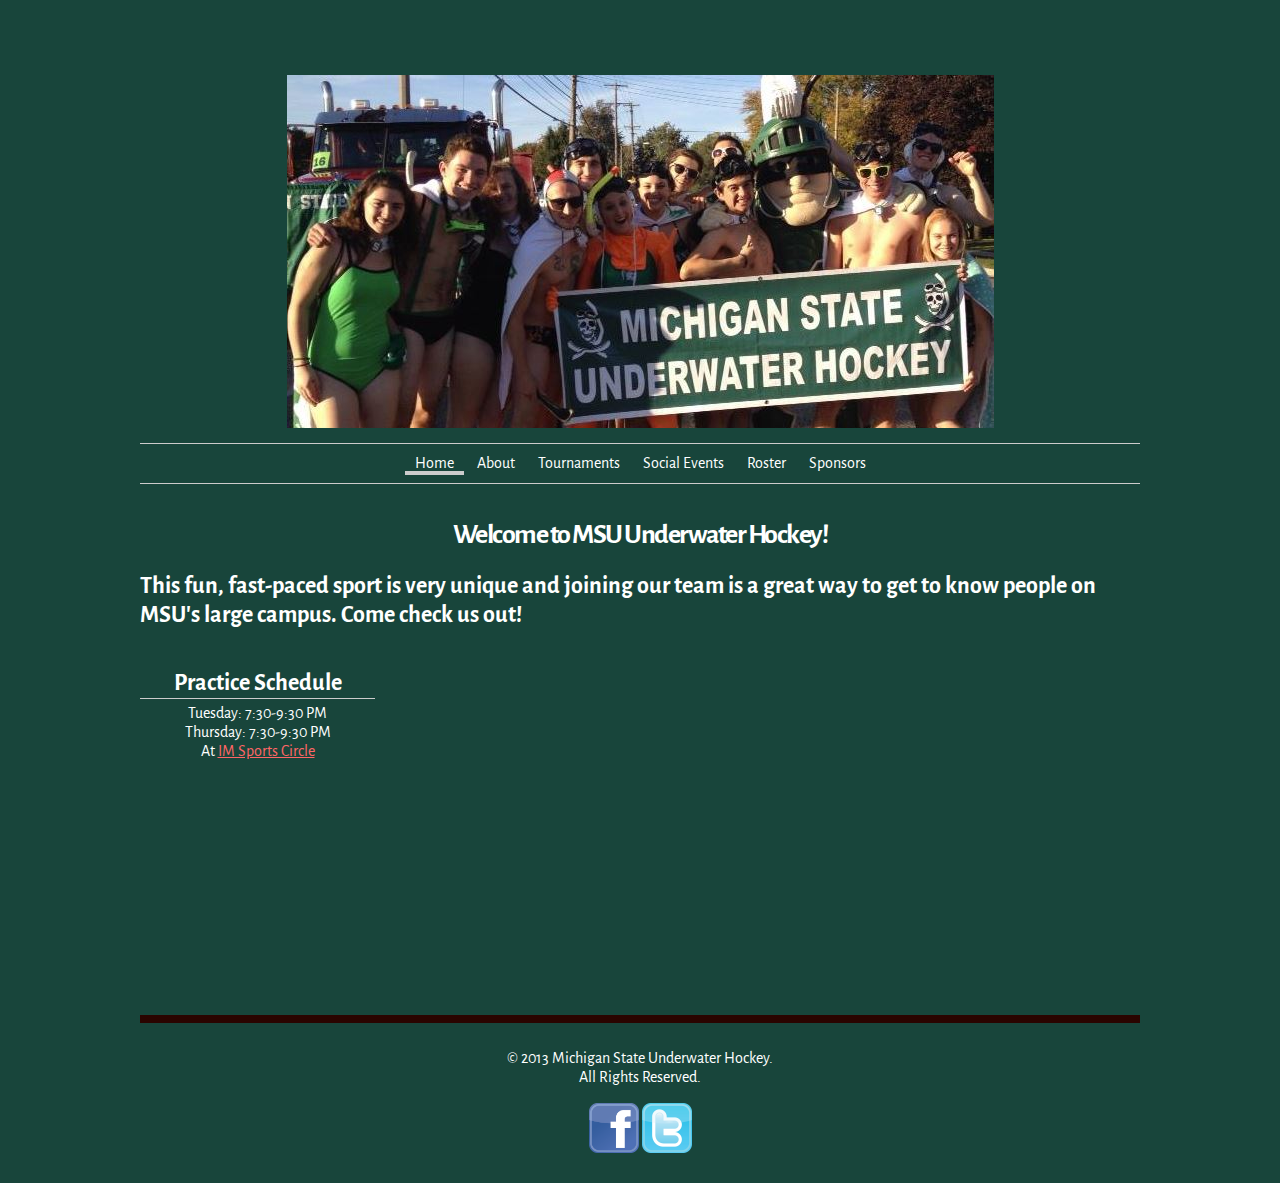
<file: Code/index.html>
<!DOCTYPE HTML>
<html>
<head>
	<meta http-equiv="Content=Type" content="text/html": charset=utf-8"/>
	<title>Michigan State Underwater Hockey</title>
	<link rel="stylesheet" type="text/css" href="CSS/normalize.css" media="screen">
	<link rel="stylesheet" type="text/css" href="CSS/grid.css" media="screen">
	<link href="http://fonts.googleapis.com/css?family=Alegreya Sans" rel="stylesheet" type="text/css">
	<link rel="stylesheet" type="text/css" href="CSS/style.css" media="screen">
</head>
<body>
	<div class="container clearfix">

		<div id="banner-pic" class="grid_12">
			<img src="img/banner.jpg" width="707" height="353" alt="banner">
		</div>

		<div class="grid_12 omega">
			<ul class="nav">
				<li id="current-page"><a href="index.html">Home</a></li>
				<li><a href="About/about_index.html">About</a></li>
				<li><a href="Tournaments/tournaments_index.html">Tournaments</a></li>
				<li><a href="Social Events/social_events_index.html">Social Events</a></li>
				<li><a href="../Roster/roster_index.html">Roster</a></li>
				<li><a href="Sponsors/sponsors_index.html">Sponsors</a></li>
			</ul>
		</div>

		<div id="intro" class="grid_12 omega">
			<h1>Welcome to MSU Underwater Hockey!</h1> 
			<h2>This fun, fast-paced sport is very unique and joining our team is a great way to get to know people on MSU's large campus. Come check us out! 
			</h2>
		</div>

		<div id="practice-schedule" class="grid_3">
			<h2 id = "practice-header">Practice Schedule</h2>
			<p id = "practice-times">
				Tuesday:  7:30-9:30 PM 
				<br>
				Thursday: 7:30-9:30 PM
				<br>
				At <a href="https://maps.google.com/maps?f=q&source=s_q&hl=en&geocode=&q=im+circle+msu&aq=&sll=42.7042,-84.479156&sspn=0.027658,0.066047&vpsrc=0&t=h&gl=us&ie=UTF8&hq=&hnear=IM+Sports+Circle,+East+Lansing,+Ingham,+Michigan+48864&z=17&iwloc=A">IM Sports Circle</a>
			</p>
		</div>

		<div id="video" class="grid_8">
			<iframe width="420" height="345" frameborder = 0 src="http://www.youtube.com/embed/AAC5FekTjaQ"></iframe>
		</div>

		<div id="copyright" class="grid_12">
			<p>
				&copy; 2013 Michigan State Underwater Hockey.  
				<br>
				All Rights Reserved.
				
			</p>
			<div id="social-media">
			<!-- Facebook and Twitter Links -->
				<a href="https://www.facebook.com/MsuUnderwaterHockey"><img src="img/facebook.png" width="50" height="50" alt="Facebook"></a>
				<a href="https://twitter.com/msuuwh"><img src="img/twitter.png" width="50" height="50" alt="Twitter"></a>
		</div>

		


	</div>
</body>
</html>
</file>
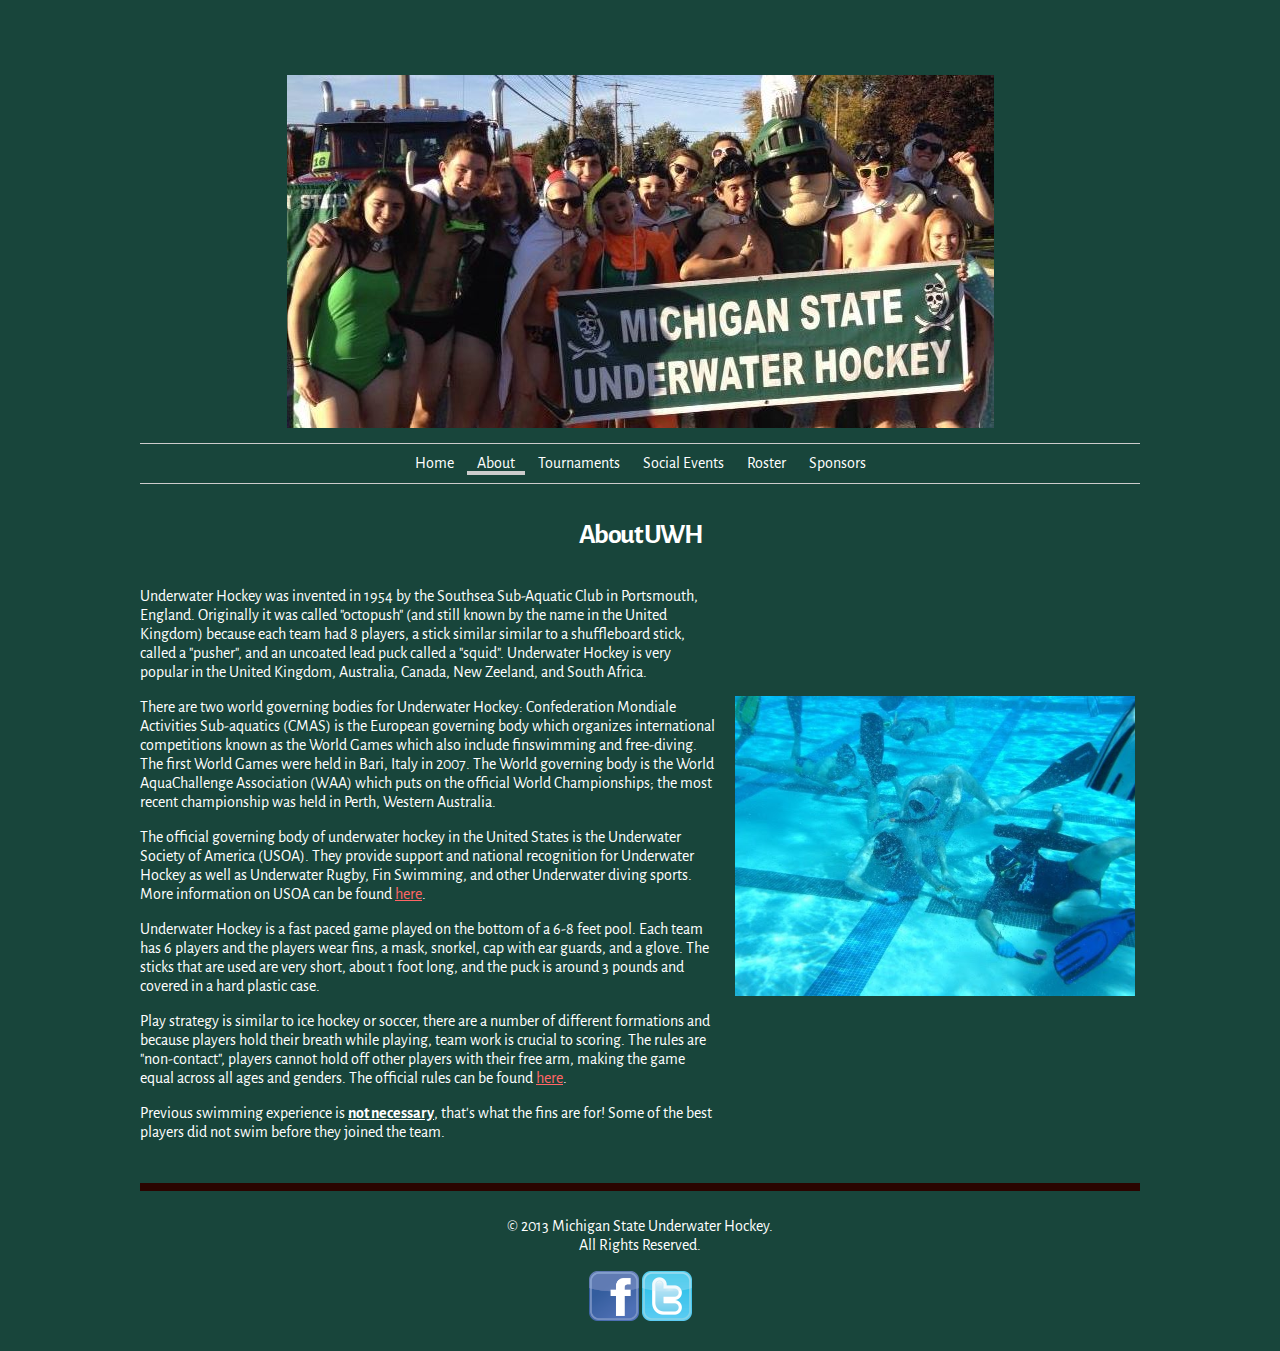
<file: Code/About/about_index.html>
<!DOCTYPE HTML>
<html>
<head>
	<meta http-equiv="Content=Type" content="text/html": charset=utf-8"/>
	<title>Michigan State Underwater Hockey</title>
	<link rel="stylesheet" type="text/css" href="../CSS/normalize.css" media="screen">
	<link rel="stylesheet" type="text/css" href="../CSS/grid.css" media="screen">
	<link href="http://fonts.googleapis.com/css?family=Alegreya Sans" rel="stylesheet" type="text/css">
	<link rel="stylesheet" type="text/css" href="../CSS/style.css" media="screen">
</head>
<body>
	<div class="container clearfix">

		<div id="banner-pic" class="grid_12">
			<img src="../img/banner.jpg" width="707" height="353" alt="banner">
		</div>

		<div class="grid_12 omega">
			<ul class="nav">
				<li><a href="../index.html">Home</a></li>
				<li id="current-page"><a href="../About/about_index.html">About</a></li>
				<li><a href="../Tournaments/tournaments_index.html">Tournaments</a></li>
				<li><a href="../Social Events/social_events_index.html">Social Events</a></li>
				<li><a href="../Roster/roster_index.html">Roster</a></li>
				<li><a href="../Sponsors/sponsors_index.html">Sponsors</a></li>
			</ul>
		</div>

		<div id="intro" class="grid_12">
			<h1>About UWH</h1>
		</div>

		<div class="grid_7">
			<p>
				Underwater Hockey was invented in 1954 by the Southsea Sub-Aquatic Club in Portsmouth, England. Originally it was called "octopush" (and still known by the name in the United Kingdom) because each team had 8 players, a stick similar similar to a shuffleboard stick, called a "pusher", and an uncoated lead puck called a "squid".  Underwater Hockey is very popular in the United Kingdom, Australia, Canada, New Zeeland, and South Africa. 
			</p>
			<p>
				There are two world governing bodies for Underwater Hockey: Confederation Mondiale Activities Sub-aquatics (CMAS) is the European governing body which organizes international competitions known as the World Games which also include finswimming and free-diving. The first World Games were held in Bari, Italy in 2007. The World governing body is the World AquaChallenge Association (WAA) which puts on the official World Championships; the most recent championship was held in Perth, Western Australia. 
			</p>
			<p id="usoa">
				The official governing body of underwater hockey in the United States is the Underwater Society of America (USOA). They provide support and national recognition for Underwater Hockey as well as Underwater Rugby, Fin Swimming, and other Underwater diving sports. More information on USOA can be found <a href="http://www.underwater-society.org/">here</a>. 
			</p>
			<p>
				Underwater Hockey is a fast paced game played on the bottom of a 6-8 feet pool. Each team has 6 players and the players wear fins, a mask, snorkel, cap with ear guards, and a glove. The sticks that are used are very short, about 1 foot long, and the puck is around 3 pounds and covered in a hard plastic case. 
			</p>
			<p id="rules">
				Play strategy is similar to ice hockey or soccer, there are a number of different formations and because players hold their breath while playing, team work is crucial to scoring. The rules are "non-contact", players cannot hold off other players with their free arm, making the game equal across all ages and genders. The official rules can be found <a href="http://www.underwater-society.org/uwhockey.html">here</a>. 
			</p>
			<p>
				Previous swimming experience is <b><u>not necessary</b></u>, that's what the fins are for! Some of the best players did not swim before they joined the team. 
			</p>
		</div>

		<div id="about-pic" class="grid_4">
			<img src="../img/aboutPic.jpg" width="125%" height="125%">
		</div>



		<div id="copyright" class="grid_12">
			<p>
				&copy; 2013 Michigan State Underwater Hockey.  
				<br>
				All Rights Reserved.
				
			</p>
			<div id="social-media">
			<!-- Facebook and Twitter Links -->
				<a href="https://www.facebook.com/MsuUnderwaterHockey"><img src="../img/facebook.png" width="50" height="50" alt="Facebook"></a>
				<a href="https://twitter.com/msuuwh"><img src="../img/twitter.png" width="50" height="50" alt="Twitter"></a>
		</div>

</body>
</html>
</file>
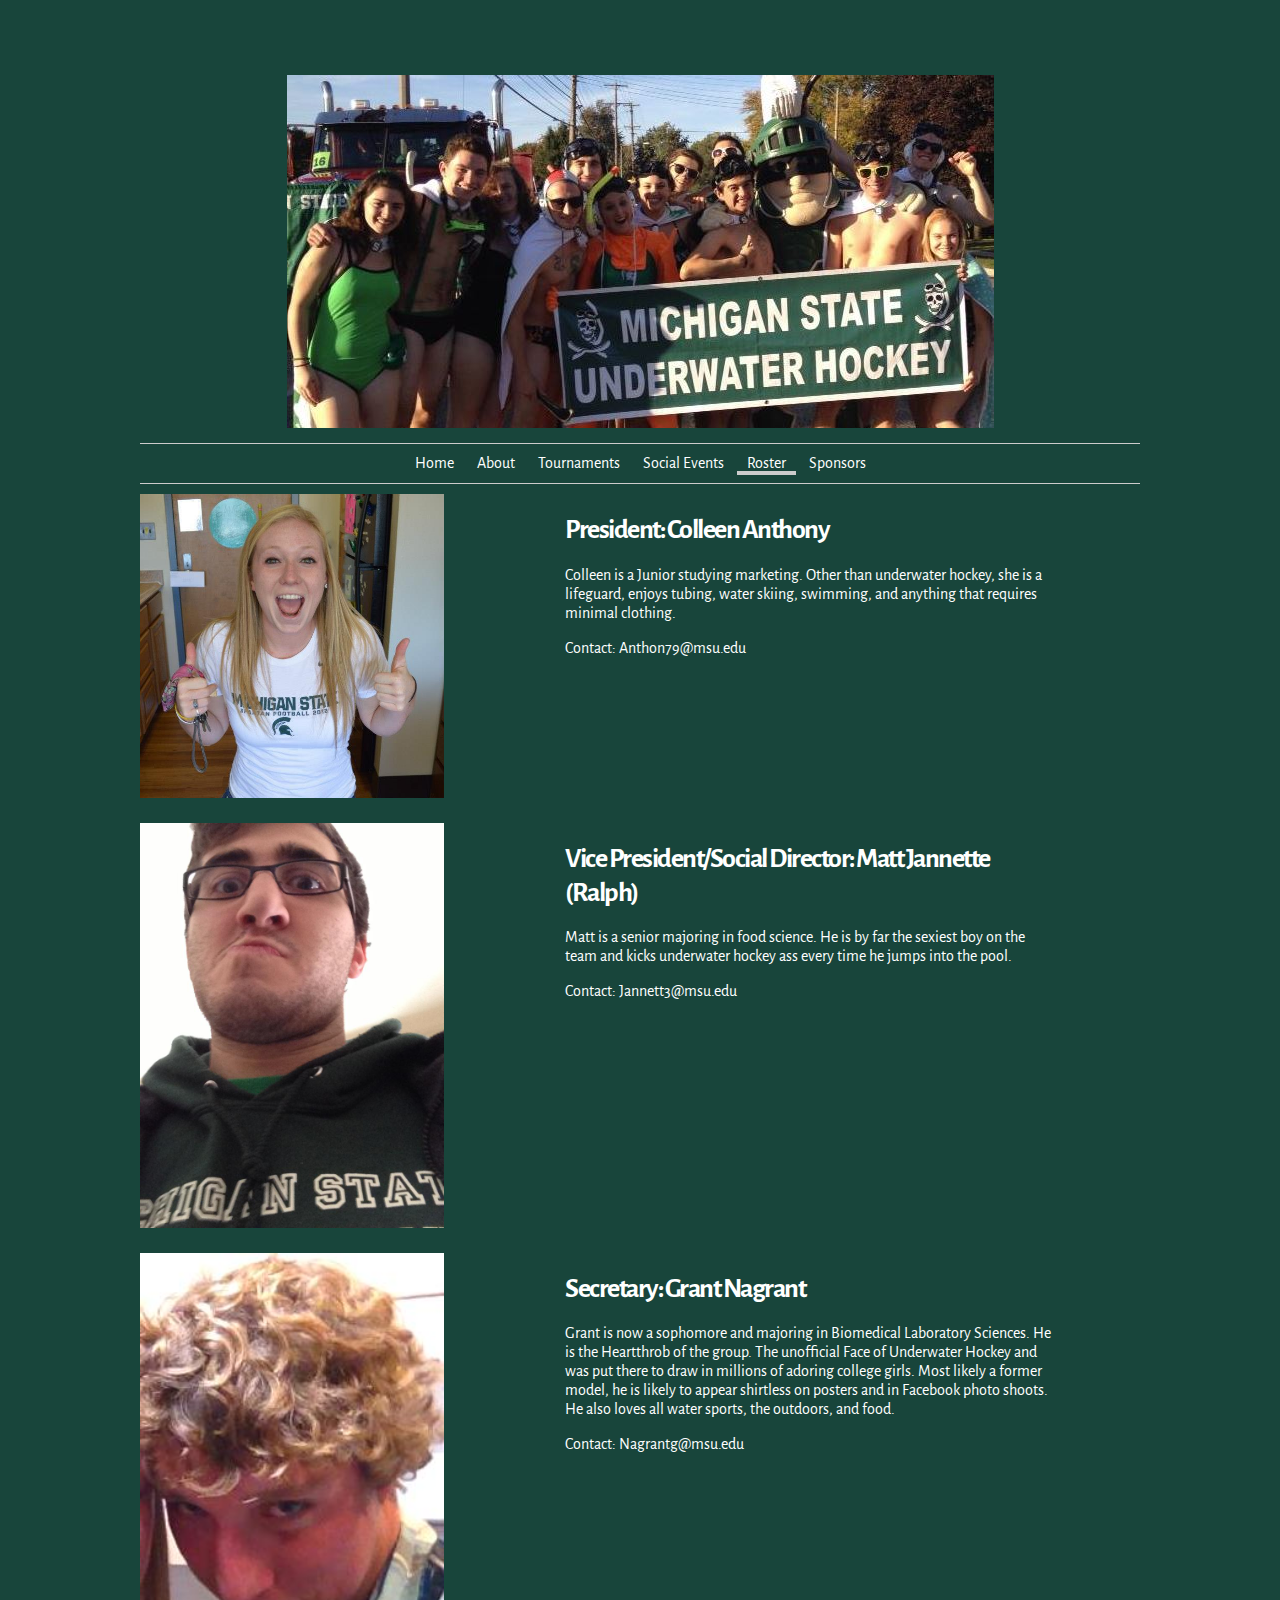
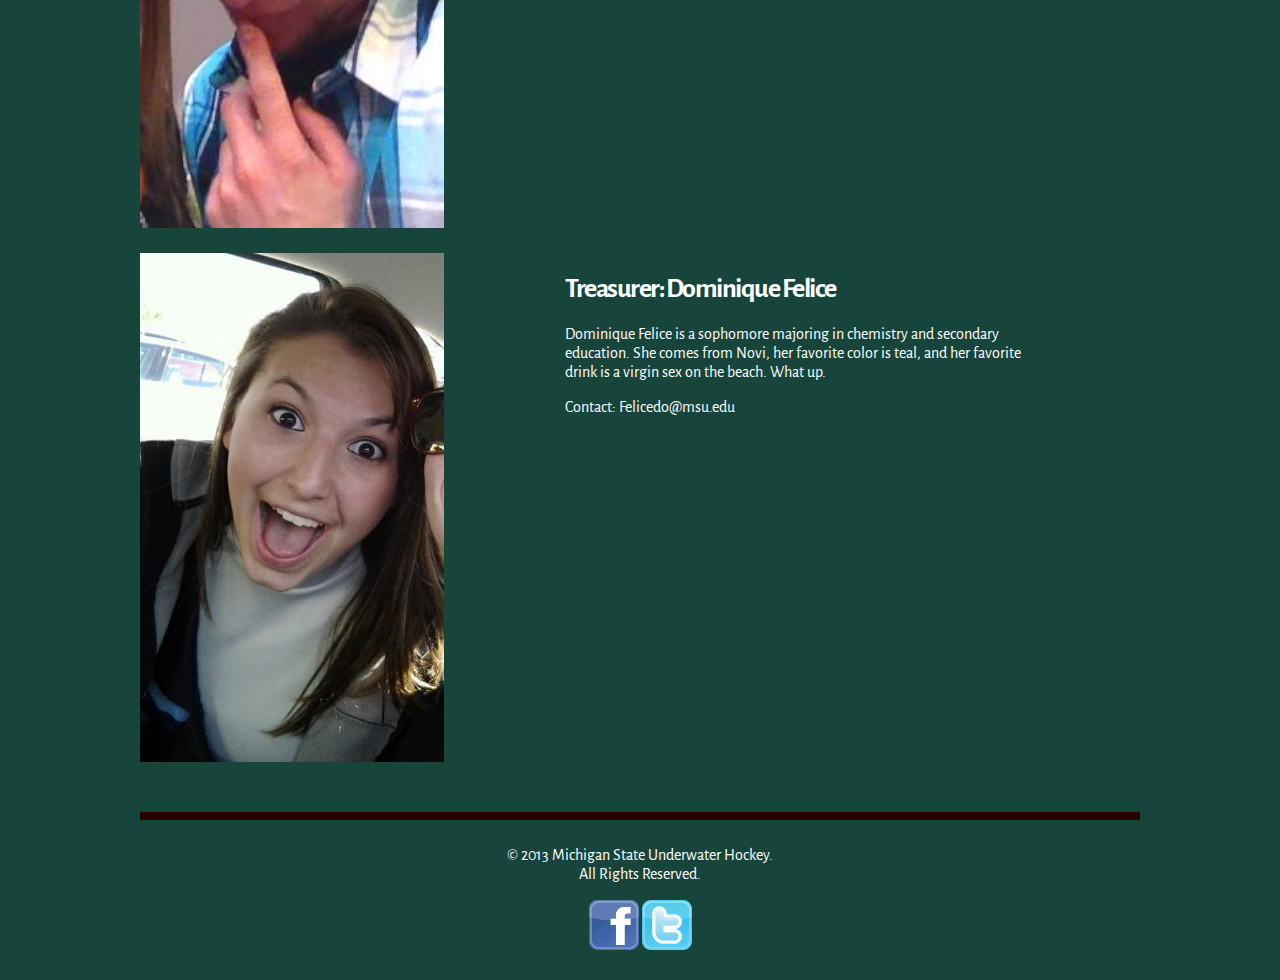
<file: Code/Roster/roster_index.html>
<!DOCTYPE HTML>
<html>
<head>
	<meta http-equiv="Content=Type" content="text/html": charset=utf-8"/>
	<title>Michigan State Underwater Hockey</title>
	<link rel="stylesheet" type="text/css" href="../CSS/normalize.css" media="screen">
	<link rel="stylesheet" type="text/css" href="../CSS/grid.css" media="screen">
	<link href="http://fonts.googleapis.com/css?family=Alegreya Sans" rel="stylesheet" type="text/css">
	<link rel="stylesheet" type="text/css" href="../CSS/style.css" media="screen">
</head>
<body>
	<div class="container clearfix">

		<div id="banner-pic" class="grid_12">
			<img src="../img/banner.jpg" width="707" height="353" alt="banner">
		</div>

		<div class="grid_12 omega">
			<ul class="nav">
				<li><a href="../index.html">Home</a></li>
				<li><a href="../About/about_index.html">About</a></li>
				<li><a href="../Tournaments/tournaments_index.html">Tournaments</a></li>
				<li><a href="../Social Events/social_events_index.html">Social Events</a></li>
				<li id="current-page"><a href="../Roster/roster_index.html">Roster</a></li>
				<li><a href="../Sponsors/sponsors_index.html">Sponsors</a></li>
			</ul>
		</div>

		<div id="roster" class="grid_12">

			<div id="president" class="grid_12">

				<div id="president-pic" class="grid_5">
					<img src="../img/presidentPic.jpg" title="President">
				</div>

				<div id="roster-text" class="grid_6">
					<p>
						<h1>President:  Colleen Anthony</h1>
						<p>
							Colleen is a Junior studying marketing. Other than underwater hockey, she is a lifeguard, enjoys tubing, water skiing, swimming, and anything that requires minimal clothing.
						</p>
						<p>
							Contact:  <a href="mailto:Anthon79@msu.edu">Anthon79@msu.edu</a>
						</p>
					</p>
				</div>
			</div>

			<div id="vice-president" class="grid_12">

				<div id="vice-president-pic" class="grid_5">
					<img src="../img/vicePresidentPic.jpg" title="Vice President">
				</div>

				<div id="roster-text" class="grid_6">
					<p>
						<h1>Vice President/Social Director: Matt Jannette (Ralph)</h1>
						<p>
							Matt is a senior majoring in food science. He is by far the sexiest boy on the team and  kicks underwater hockey ass every time he jumps into the pool.
						</p>
						<p>
							Contact:  <a href="mailto:Jannett3@msu.edu">Jannett3@msu.edu</a>
						</p>
					</p>
				</div>
			</div>

			<div id="secretary" class="grid_12">

				<div id="secretary-pic" class="grid_5">
					<img src="../img/secretaryPic.jpg" title="Secretary">
				</div>

				<div id="roster-text" class="grid_6">
					<p>
						<h1>Secretary: Grant Nagrant</h1>
						<p>
							Grant is now a sophomore and majoring in Biomedical Laboratory Sciences. He is the Heartthrob of the group. The unofficial Face of Underwater Hockey and was put there to draw in millions of adoring college girls. Most likely a former model, he is likely to appear shirtless on posters and in Facebook photo shoots. He also loves all water sports, the outdoors, and food.
						</p>
						<p>
							Contact:  <a href="mailto:Nagrantg@msu.edu">Nagrantg@msu.edu</a>
						</p>
					</p>
				</div>
			</div>

			<div id="treasurer" class="grid_12">

				<div id="treasurer-pic" class="grid_5">
					<img src="../img/treasurerPic.jpg" title="Treasurer">
				</div>

				<div id="roster-text" class="grid_6">
					<p>
						<h1>Treasurer: Dominique Felice</h1>
						<p>
							Dominique Felice is a sophomore majoring in chemistry and secondary education. She comes from Novi, her favorite color is teal, and her favorite drink is a virgin sex on the beach. What up.
						</p>
						<p>
							Contact:  <a href="mailto:Felicedo@msu.edu">Felicedo@msu.edu</a>
						</p>
					</p>
				</div>
			</div>

		</div>

		<div id="copyright" class="grid_12">
			<p>
				&copy; 2013 Michigan State Underwater Hockey.  
				<br>
				All Rights Reserved.
				
			</p>
			<div id="social-media">
			<!-- Facebook and Twitter Links -->
				<a href="https://www.facebook.com/MsuUnderwaterHockey"><img src="../img/facebook.png" width="50" height="50" alt="Facebook"></a>
				<a href="https://twitter.com/msuuwh"><img src="../img/twitter.png" width="50" height="50" alt="Twitter"></a>
		</div>

</body>
</html>
</file>
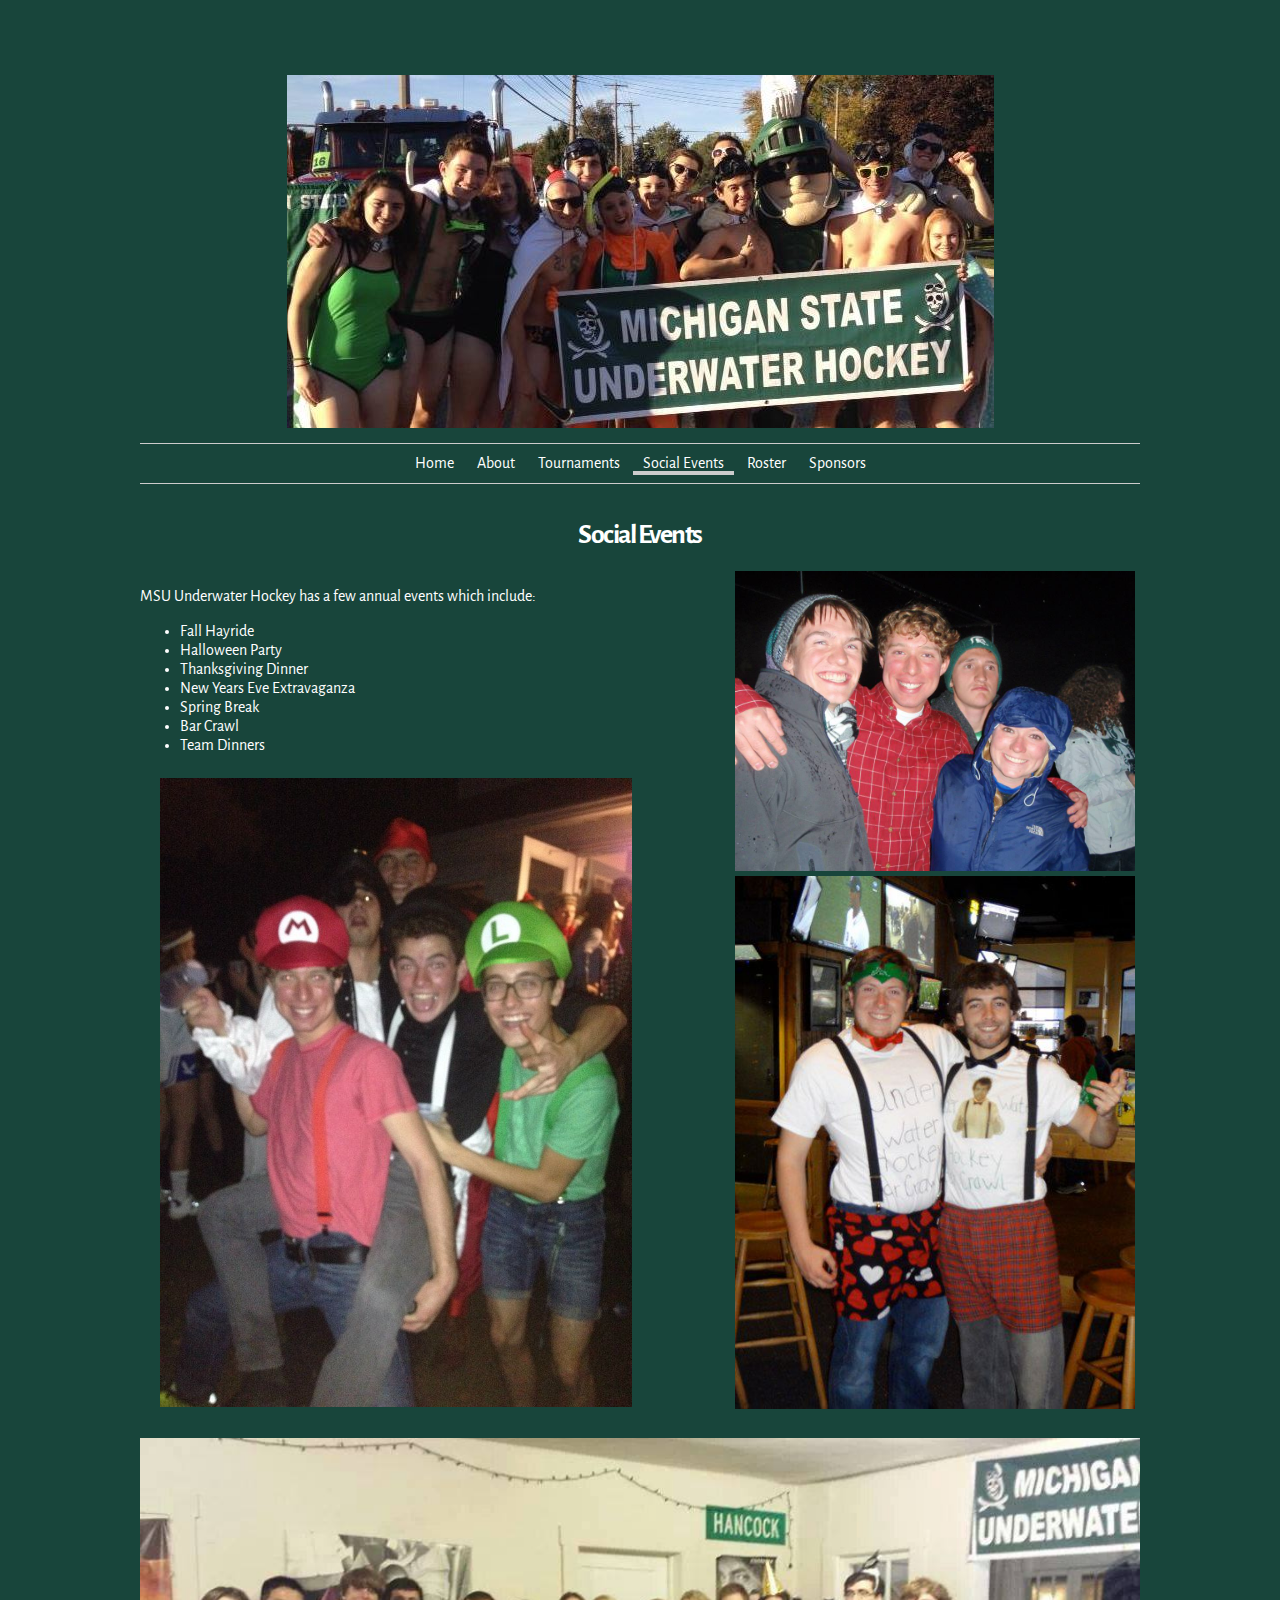
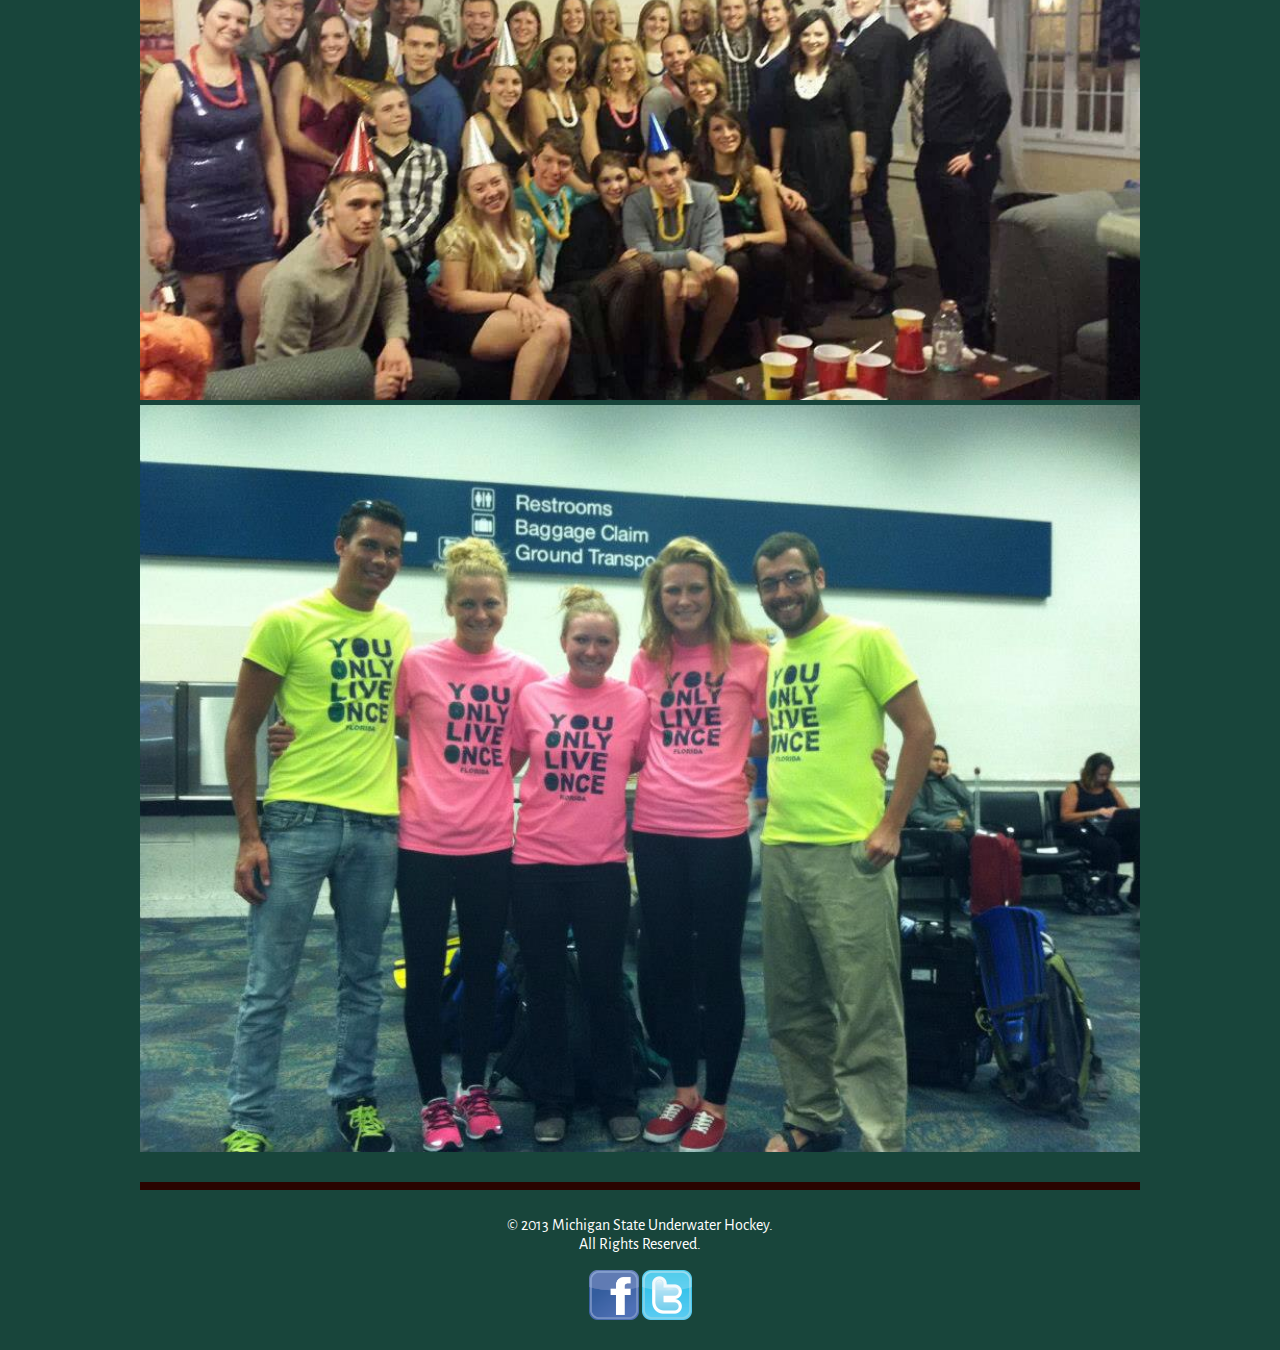
<file: Code/Social Events/social_events_index.html>
<!DOCTYPE HTML>
<html>
<head>
	<meta http-equiv="Content=Type" content="text/html": charset=utf-8"/>
	<title>Michigan State Underwater Hockey</title>
	<link rel="stylesheet" type="text/css" href="../CSS/normalize.css" media="screen">
	<link rel="stylesheet" type="text/css" href="../CSS/grid.css" media="screen">
	<link href="http://fonts.googleapis.com/css?family=Alegreya Sans" rel="stylesheet" type="text/css">
	<link rel="stylesheet" type="text/css" href="../CSS/style.css" media="screen">
</head>
<body>
	<div class="container clearfix">

		<div id="banner-pic" class="grid_12">
			<img src="../img/banner.jpg" width="707" height="353" alt="banner">
		</div>

		<div class="grid_12 omega">
			<ul class="nav">
				<li><a href="../index.html">Home</a></li>
				<li><a href="../About/about_index.html">About</a></li>
				<li><a href="../Tournaments/tournaments_index.html">Tournaments</a></li>
				<li id="current-page"><a href="../Social Events/social_events_index.html">Social Events</a></li>
				<li><a href="../Roster/roster_index.html">Roster</a></li>
				<li><a href="../Sponsors/sponsors_index.html">Sponsors</a></li>
			</ul>
		</div>

		<div id="intro" class="grid_12">
			<h1>Social Events</h1>
		</div>

		<div class="grid_7">
			<p>
				MSU Underwater Hockey has a few annual events which include:
				<ul>
					<li>Fall Hayride</li>
					<li>Halloween Party</li>
					<li>Thanksgiving Dinner</li>
					<li>New Years Eve Extravaganza</li>
					<li>Spring Break</li>
					<li>Bar Crawl</li>
					<li>Team Dinners</li>
				</ul>
			</p>

			<p id="left-pic">
				<img src="../img/halloweenPic.jpg" width="85%" height="85%" title="Halloween Party">
			</p>
			
		</div>

		<div id="right-pics" class="grid_4">
			<img src="../img/hayridePic.jpg" width="125%" height="125%" title="Fall Hayride">
			<img src="../img/barCrawlPic.jpg" width="125%" height="125%" title="Bar Crawl">
			
		</div>

		<div class="grid_12">

			<img src="../img/newYearsPic.jpg" width="100%" height="100%" title="New Years Eve Extravaganza">
			<img src="../img/springBreakPic.jpg" width="100%" height="100%" title="Spring Break">
		</div>
		






		<div id="copyright" class="grid_12">
			<p>
				&copy; 2013 Michigan State Underwater Hockey.  
				<br>
				All Rights Reserved.
				
			</p>
			<div id="social-media">
			<!-- Facebook and Twitter Links -->
				<a href="https://www.facebook.com/MsuUnderwaterHockey"><img src="../img/facebook.png" width="50" height="50" alt="Facebook"></a>
				<a href="https://twitter.com/msuuwh"><img src="../img/twitter.png" width="50" height="50" alt="Twitter"></a>
		</div>

</body>
</html>
</file>
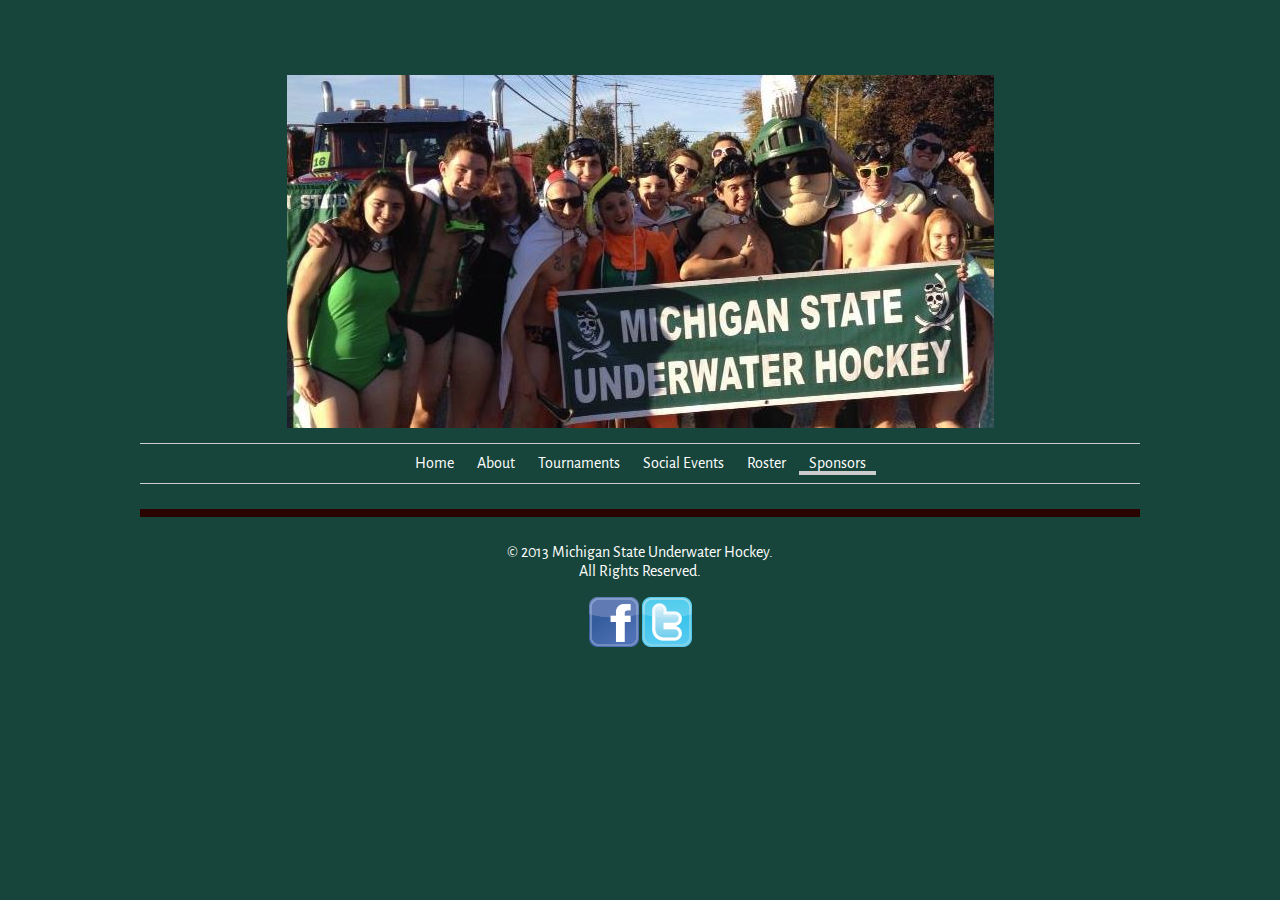
<file: Code/Sponsors/sponsors_index.html>
<!DOCTYPE HTML>
<html>
<head>
	<meta http-equiv="Content=Type" content="text/html": charset=utf-8"/>
	<title>Michigan State Underwater Hockey</title>
	<link rel="stylesheet" type="text/css" href="../CSS/normalize.css" media="screen">
	<link rel="stylesheet" type="text/css" href="../CSS/grid.css" media="screen">
	<link href="http://fonts.googleapis.com/css?family=Alegreya Sans" rel="stylesheet" type="text/css">
	<link rel="stylesheet" type="text/css" href="../CSS/style.css" media="screen">
</head>
<body>
	<div class="container clearfix">

		<div id="banner-pic" class="grid_12">
			<img src="../img/banner.jpg" width="707" height="353" alt="banner">
		</div>

		<div class="grid_12 omega">
			<ul class="nav">
				<li><a href="../index.html">Home</a></li>
				<li><a href="../About/about_index.html">About</a></li>
				<li><a href="../Tournaments/tournaments_index.html">Tournaments</a></li>
				<li><a href="../Social Events/social_events_index.html">Social Events</a></li>
				<li><a href="../Roster/roster_index.html">Roster</a></li>
				<li id="current-page"><a href="../Sponsors/sponsors_index.html">Sponsors</a></li>
			</ul>
		</div>




		<div id="copyright" class="grid_12">
			<p>
				&copy; 2013 Michigan State Underwater Hockey.  
				<br>
				All Rights Reserved.
				
			</p>
			<div id="social-media">
			<!-- Facebook and Twitter Links -->
				<a href="https://www.facebook.com/MsuUnderwaterHockey"><img src="../img/facebook.png" width="50" height="50" alt="Facebook"></a>
				<a href="https://twitter.com/msuuwh"><img src="../img/twitter.png" width="50" height="50" alt="Twitter"></a>
		</div>

</body>
</html>
</file>
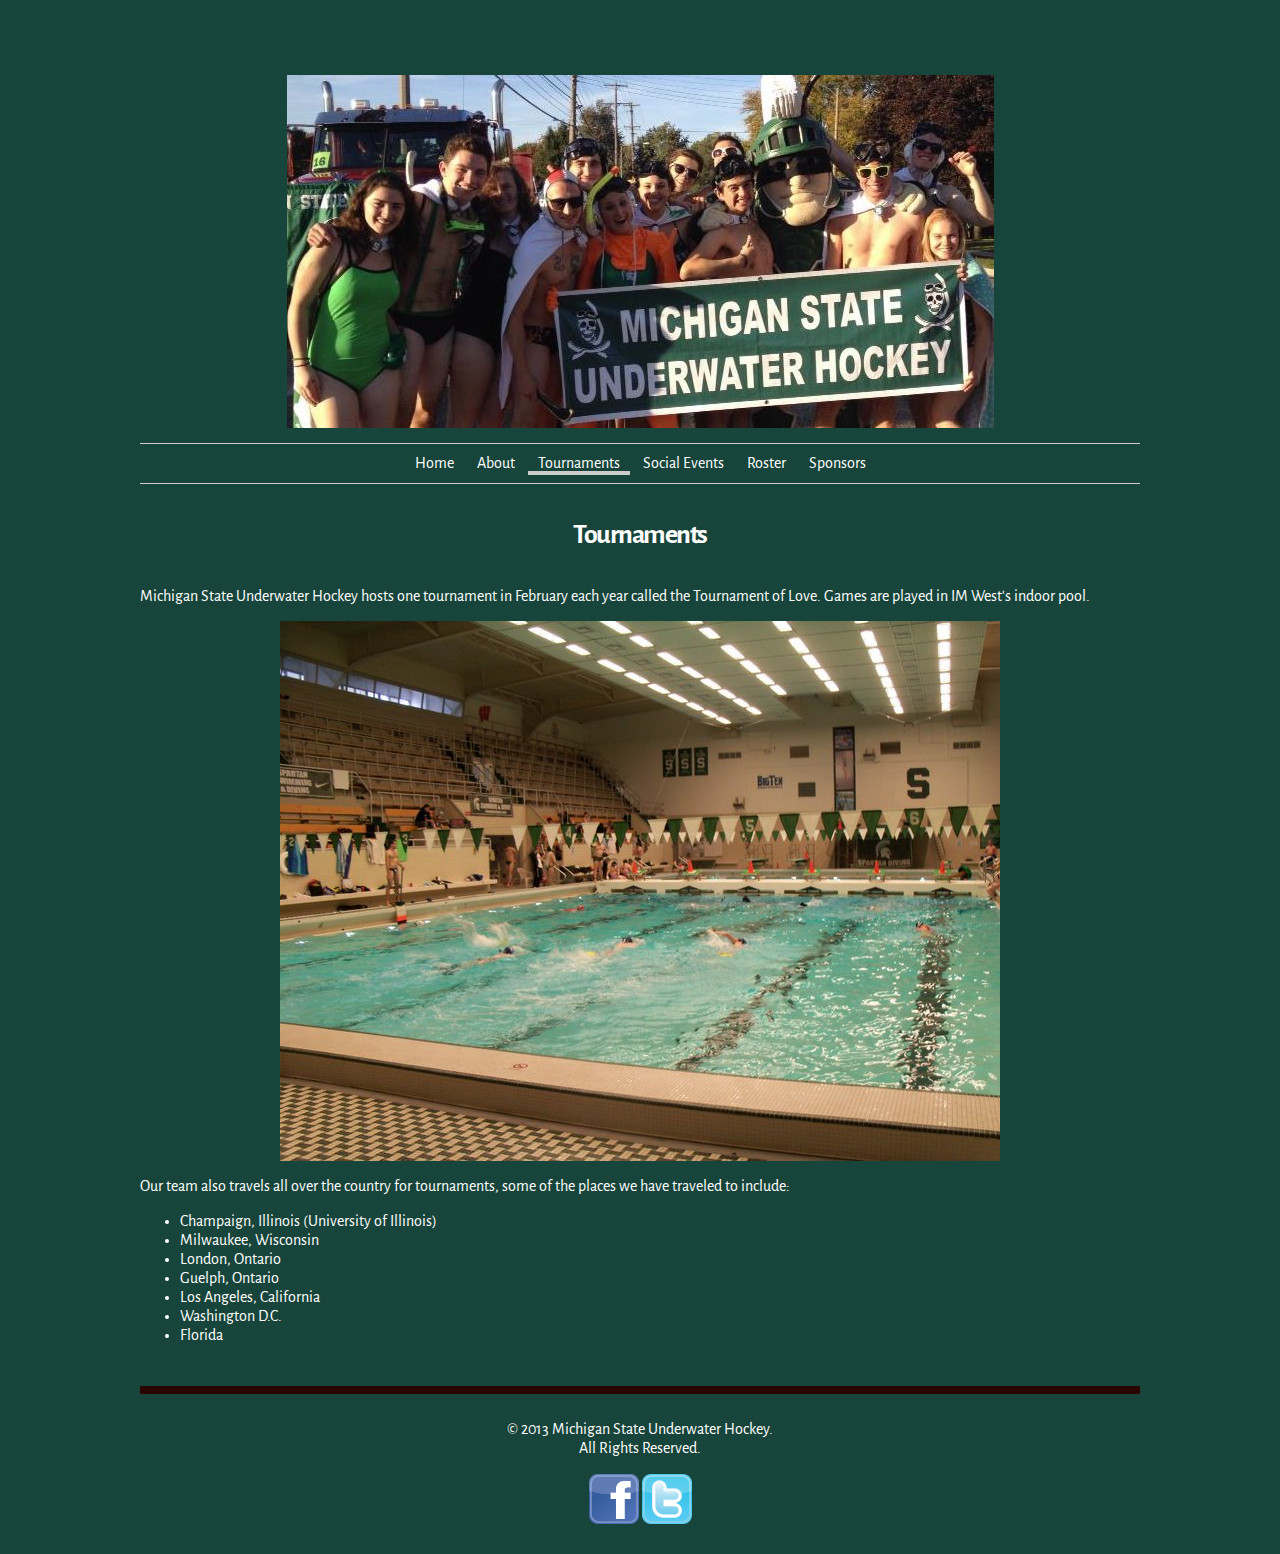
<file: Code/Tournaments/tournaments_index.html>
<!DOCTYPE HTML>
<html>
<head>
	<meta http-equiv="Content=Type" content="text/html": charset=utf-8"/>
	<title>Michigan State Underwater Hockey</title>
	<link rel="stylesheet" type="text/css" href="../CSS/normalize.css" media="screen">
	<link rel="stylesheet" type="text/css" href="../CSS/grid.css" media="screen">
	<link href="http://fonts.googleapis.com/css?family=Alegreya Sans" rel="stylesheet" type="text/css">
	<link rel="stylesheet" type="text/css" href="../CSS/style.css" media="screen">
</head>
<body>
	<div class="container clearfix">

		<div id="banner-pic" class="grid_12">
			<img src="../img/banner.jpg" width="707" height="353" alt="banner">
		</div>

		<div class="grid_12 omega">
			<ul class="nav">
				<li><a href="../index.html">Home</a></li>
				<li ><a href="../About/about_index.html">About</a></li>
				<li id="current-page"><a href="../Tournaments/tournaments_index.html">Tournaments</a></li>
				<li><a href="../Social Events/social_events_index.html">Social Events</a></li>
				<li><a href="../Roster/roster_index.html">Roster</a></li>
				<li><a href="../Sponsors/sponsors_index.html">Sponsors</a></li>
			</ul>
		</div>

		<div id="intro" class="grid_12">
			<h1>Tournaments</h1>
		</div>

		<div class="grid_12">
			<p>
				Michigan State Underwater Hockey hosts one tournament in February each year called the Tournament of Love.  Games are played in IM West's indoor pool.
				<img src="../img/tournamentOfLovePic.jpg" id="tournament-of-love" title="Tournament of Love">
			</p>
			<p>
				Our team also travels all over the country for tournaments, some of the places we have traveled to include:
				<ul>
					<li>Champaign, Illinois (University of Illinois)</li>
					<li>Milwaukee, Wisconsin</li>
					<li>London, Ontario</li>
					<li>Guelph, Ontario</li>
					<li>Los Angeles, California</li>
					<li>Washington D.C.</li>
					<li>Florida</li>
				</ul>
			</p>
		</div>



		<div id="copyright" class="grid_12">
			<p>
				&copy; 2013 Michigan State Underwater Hockey.  
				<br>
				All Rights Reserved.
				
			</p>
			<div id="social-media">
			<!-- Facebook and Twitter Links -->
				<a href="https://www.facebook.com/MsuUnderwaterHockey"><img src="../img/facebook.png" width="50" height="50" alt="Facebook"></a>
				<a href="https://twitter.com/msuuwh"><img src="../img/twitter.png" width="50" height="50" alt="Twitter"></a>
		</div>

</body>
</html>
</file>
<file: Code/CSS/grid.css>
/*
 Width: 1000px
 # Columns : 12 
 Column width: 65px
 Gutter : 20px 

 */
.grid_1 { width: 65px; }
.grid_2 { width: 150px; }
.grid_3 { width: 235px; }
.grid_4 { width: 320px; }
.grid_5 { width: 405px; }
.grid_6 { width: 490px; }
.grid_7 { width: 575px; }
.grid_8 { width: 660px; }
.grid_9 { width: 745px; }
.grid_10 { width: 830px; }
.grid_11 { width: 915px; }
.grid_12 { width: 1000px; }

.grid_1,
.grid_2,
.grid_3,
.grid_4,
.grid_5,
.grid_6,
.grid_7,
.grid_8,
.grid_9,
.grid_10,
.grid_11,
.grid_12 {
	margin: 0 20px 10px 0;
	float: left;
	display: block;
}

.alpha{margin-left:0px;}
.omega{margin-right:0px;}

.container{
	width: 1000px; 
	margin: auto;
}



.clear{clear:both;display:block;overflow:hidden;visibility:hidden;width:0;height:0}.clearfix:after{clear:both;content:' ';display:block;font-size:0;line-height:0;visibility:hidden;width:0;height:0}* html .clearfix,*:first-child+html .clearfix{zoom:1}
</file>
<file: Code/CSS/style.css>
body 
{
	font-family: 'Alegreya Sans', sans-serif;
	color: #FFFFFF;
	background: #18453B repeat;
}

a
{
	color: #FFFFFF;
	text-decoration: none;
}

.nav a:hover
{
	background-color: #339900;
}

h1
{
	font-size: 1.750em;
	letter-spacing: -1.5px;
}

h2
{
	font-size: 1.500em;
	color: #FFFFFF;
}

.btn
{
	color: #0066AA;
	background: #4FB69F no-repeat right top;
	padding: 15px 30px;
	margin: 40px 0px;
	border-radius: 25px;
	text-transform: uppercase;
}

.btn:hover
{
	background-color: #4CC4A7;
}

.nav
{
    border:1px solid #ccc;
    border-width:1px 0;
    list-style:none;
    margin: 10px 0 0 0;
    padding:0;
    text-align:center;
}

.nav li
{
    display:inline;
}

.nav a
{
    display:inline-block;
    padding:10px;
}

#current-page
{
	border-bottom:1px solid #ccc;
    border-width:4px 0;
}

#header-image
{
	text-align: center;
}

#banner-pic
{
	text-align: center;
	margin: 75px 0px 0px 0px;
}

#intro
{
	margin: 5px 0 0 0;
}

#intro h1
{
	text-align: center;
}

#practice-schedule
{
	text-align: center;
}

#practice-header
{
	border-bottom:1px solid #ccc;
    border-width:1px 0;
}

#practice-times
{
	margin: -15px 0 0 0;
}

#practice-times a
{
	color: #FF6666;
	text-decoration: underline;
}

#video
{
	text-align: right;
	padding: 0;
    margin: 0;
    border: none;
}

#about-pic
{
	padding-top: 125px;
}

#rules a
{
	color: #FF6666;
	text-decoration: underline;
}

#usoa a
{
	color: #FF6666;
	text-decoration: underline;
}

#left-pic
{
	padding-left: 20px;
	padding-top: 7px;
}

#tournament-of-love
{
	padding-top: 15px;
	display: block;
    margin-left: auto;
    margin-right: auto;
}

#roster img
{
	width: 75%;
	height: 75%;
}

#copyright
{
	border-top: 8px solid #2A0400;
	padding: 10px 0px;
	margin: 15px 0px;
	text-align: center;
}

#social-media
{
	text-align: center;
}
</file>
